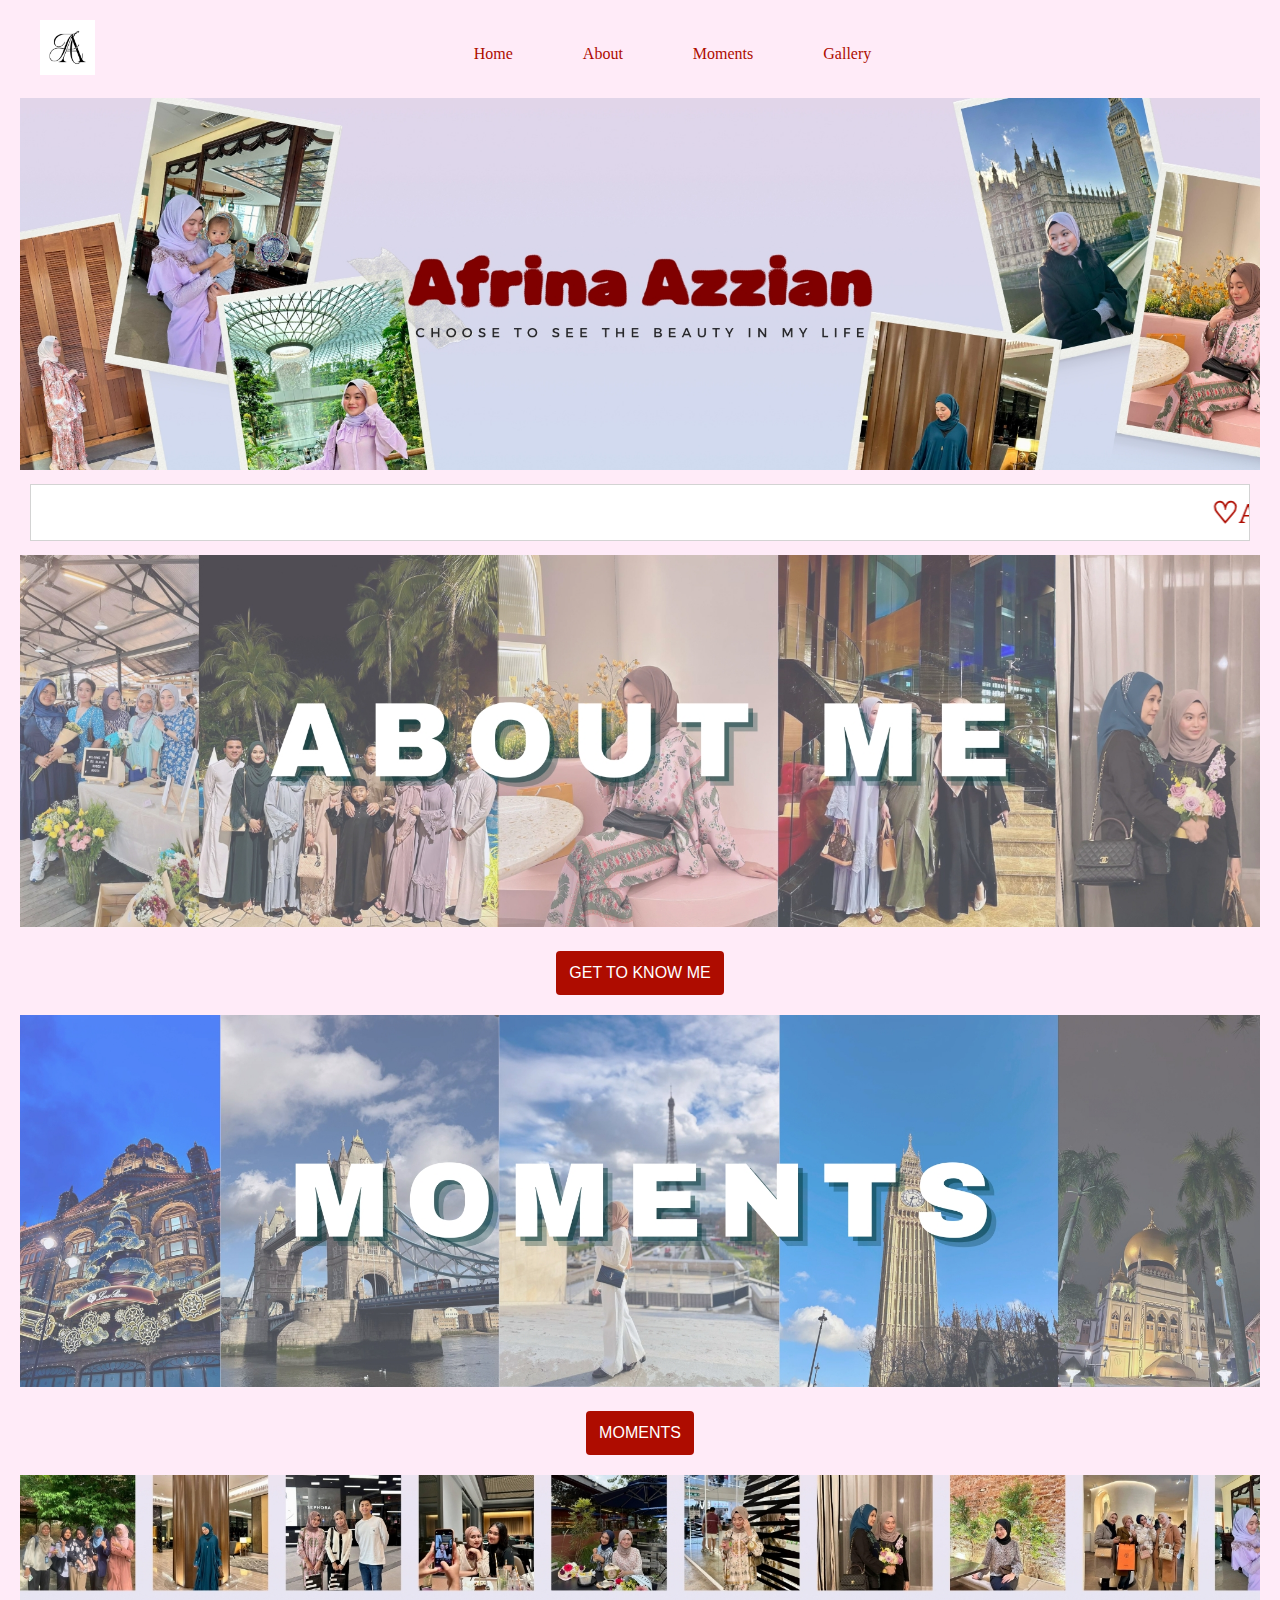
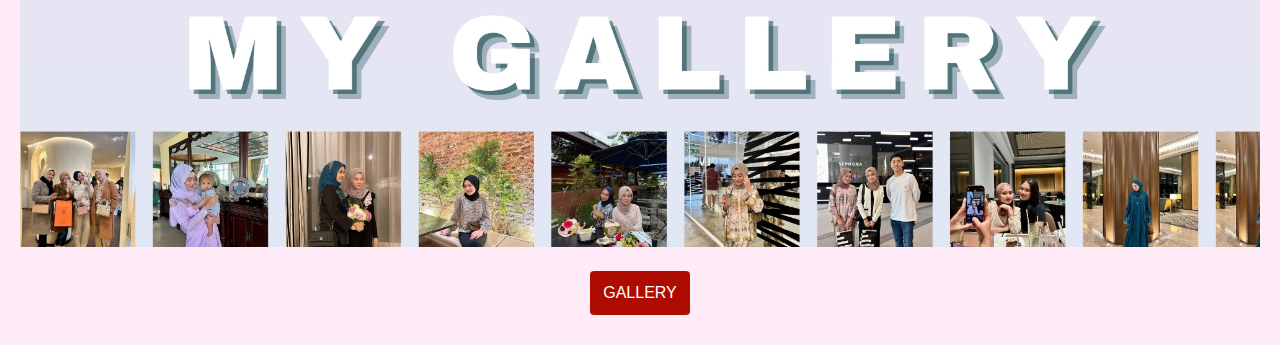
<file: index.html>
<!DOCTYPE html>
<html lang="en">
<head>
  <meta charset="UTF-8">
  <meta name="viewport" content="width=device-width, initial-scale=1.0">
	<title>♡︎AA♡︎</title>
    <link rel="stylesheet" href="index.css">
<header>

  <!-- Header with Navigation -->
<header class="site-header">
  <div class="site-identity">
    <a href="index.html"><img src="img/logo.jpg" alt="Site Name" /></a>
  </div>

  <!-- Navigation Bar -->
  <ul class="navbar">
    <li><a href="index.html">Home</a></li>
	
	<li>
	 <a href="#">About</a>
        <ul class="dropdown">
        <li><a href="about_page.html">Myself</a></li>
        <li><a href="family_page.html">Family Members</a></li>
        <li><a href="friend_page.html">Friends</a></li>
      </ul>
    </li>
	
    <li><a href="moment_page.html">Moments</a></li>
    <li><a href="gallery_page.html">Gallery</a></li>
  </ul>

</header>
<body>
<center>       
<img src="img/banner.jpg" width="100%" height="100%"/>
<br>


   <marquee style="background: white;
			color:#ae0c00;
			font-family:serif;
            font-size: 30px; 
            padding: 10px; 
            border: 1px solid lightgray; 
            margin: 10px;">

			<b>♡︎AA♡︎</b></marquee>
</center>

<img src="img/banner1.jpg" width="100%" height="100%"/>
        <p><a href="about_page.html"><button class="button">GET TO KNOW ME</button></p>
<img src="img/banner2.jpg" width="100%" height="100%"/>
        <p><a href="moment_page.html"><button class="button">MOMENTS</button></p>
<img src="img/banner3.jpg" width="100%" height="100%"/>
        <p><a href="gallery_page.html"><button class="button">GALLERY</button></p>


</body>

</html>
</file>
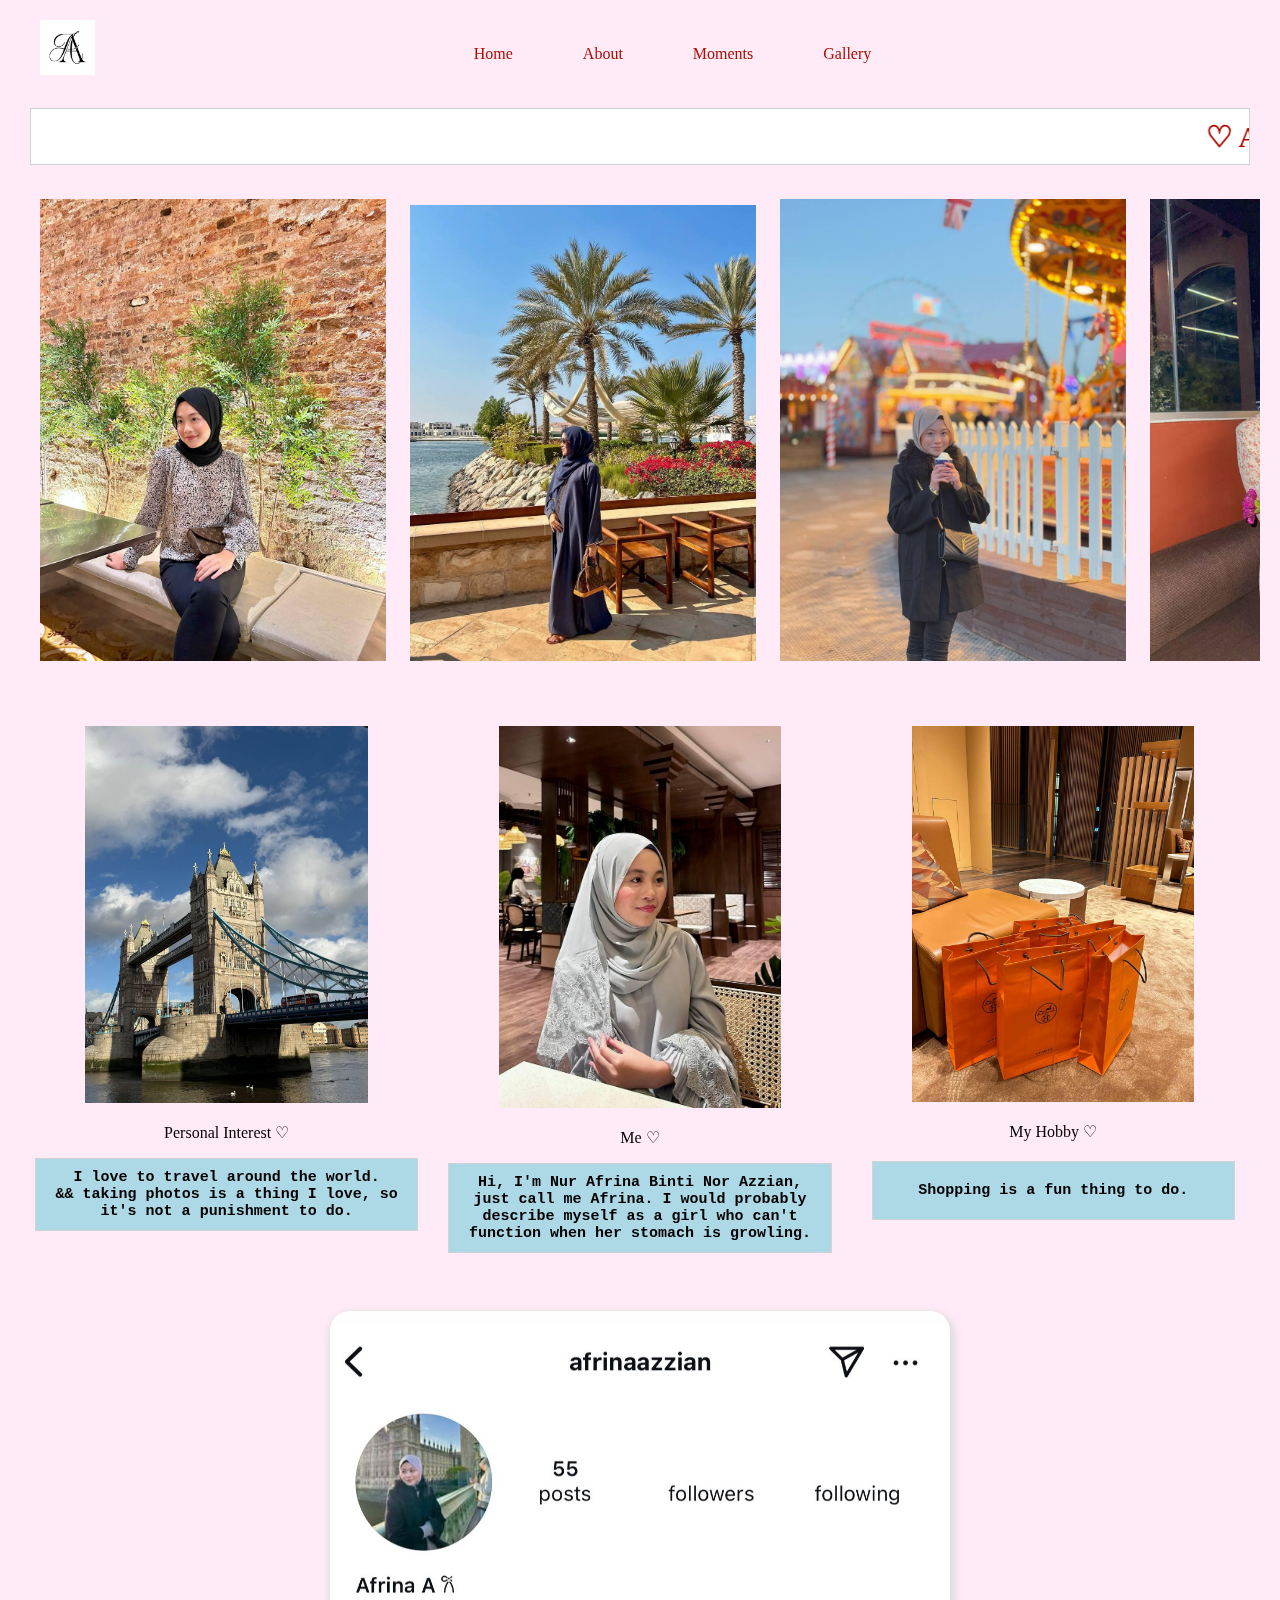
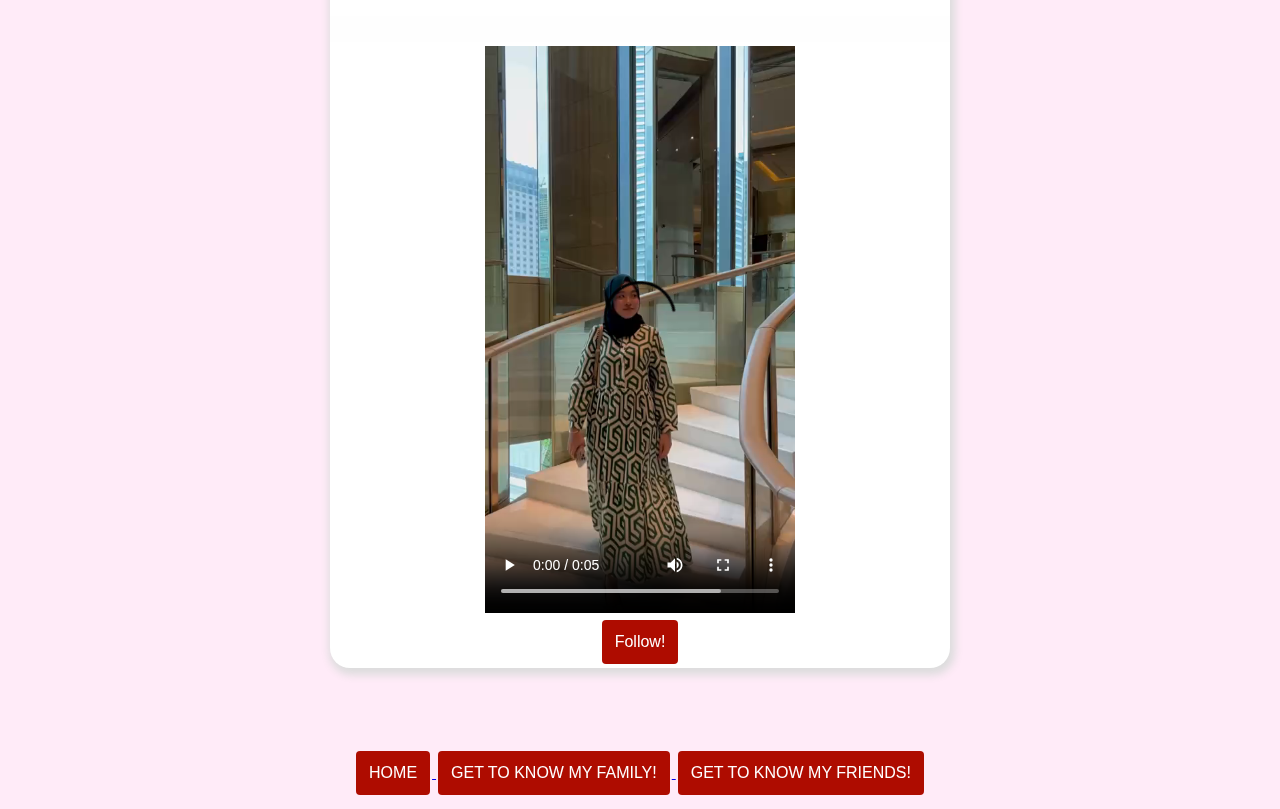
<file: about_page.html>
<!DOCTYPE html>
<html lang="en">
<head>
  <meta charset="UTF-8">
  <meta name="viewport" content="width=device-width, initial-scale=1.0">
	<title>♡︎AA♡︎</title>
    <link rel="stylesheet" href="about_page.css">
<header>

  <!-- Header with Navigation -->
<header class="site-header">
  <div class="site-identity">
    <a href="index.html"><img src="img/logo.jpg" alt="Site Name" /></a>
  </div>

  <!-- Navigation Bar -->
  <ul class="navbar">
    <li><a href="index.html">Home</a></li>
	
	<li>
	 <a href="#">About</a>
        <ul class="dropdown">
        <li><a href="about_page.html">Myself</a></li>
        <li><a href="family_page.html">Family Members</a></li>
        <li><a href="friend_page.html">Friends</a></li>
      </ul>
    </li>
	
    <li><a href="moment_page.html">Moments</a></li>
    <li><a href="gallery_page.html">Gallery</a></li>
  </ul>

</header>
<body>
<center>
   <marquee style="background: white;
			color:#ae0c00;
			font-family:serif;
            font-size: 30px; 
            padding: 10px; 
            border: 1px solid lightgray; 
            margin: 10px;">

			<b>♡︎ About Me, Myself & I ♡︎ </b></marquee>
</center>
<div class="scroll-container">
  <img src="img/me1.jpg" alt="img" width="30%" height="20%">
  <img src="img/me2.jpg" alt="img" width="30%" height="20%">
  <img src="img/me3.jpg" alt="img" width="30%" height="20%">
  <img src="img/me4.jpg" alt="img" width="30%" height="20%">
  <img src="img/me5.jpg" alt="img" width="30%" height="20%">
  <img src="img/me6.jpg" alt="img" width="30%" height="20%">
  <img src="img/me7.jpg" alt="img" width="30%" height="20%">
  <img src="img/me8.jpg" alt="img" width="30%" height="20%">
</div>

<br><br>
 <center> 
 <div class="row">
  <div class="column">
    <div class="card">
      <img src="img/img1.jpg" alt="img" style="width:70%">
      <div class="container">
	  <p> Personal Interest ♡︎</p>
        <div style="background: #ADD8E6; 
			font-family:courier;
            font-size: 15px; 
            padding: 10px; 
            border: 1px solid lightgray; 
            margin: 10px;">

			<b>I love to travel around the world.<br>
			&& taking photos is a thing I love, so it's not a punishment to do.</b>
 
 </div>
      </div>
    </div>
  </div>

  <div class="column">
   <div class="card">
      <img src="img/me.jpg" alt="img" style="width:70%">
      <div class="container">
	    <p> Me ♡︎</p>
<div style="background: #ADD8E6; 
			font-family:courier;
            font-size: 15px; 
            padding: 10px; 
            border: 1px solid lightgray; 
            margin: 10px;">

			<b>Hi, I'm Nur Afrina Binti Nor Azzian, just call me Afrina. I would probably describe myself as a girl who can't function when her stomach is growling.<br> </b>
 
 </div>
      </div>
    </div>
  </div>
  
   <div class="column">
    <div class="card">
      <img src="img/img2.jpg" alt="img" style="width:70%">
      <div class="container">
	    <p> My Hobby ♡︎</p>
       <div style="background: #ADD8E6; 
			font-family:courier;
            font-size: 15px; 
            padding: 20px; 
            border: 1px solid lightgray; 
            margin: 20px;">

			<b>Shopping is a fun thing to do.</b>
 
 </div>
      </div>
    </div>
  </div>
</div>
 
 
 
 <br>
 <div class="polaroid">
     <img src="img/ig.jpg">
 <video width="50%" height="50%" controls>
  <source src="img/mee3.mp4" type="video/mp4">
  <source src="img/mee3.ogg" type="video/ogg">
  Your browser does not support the video tag.
</video>

<br>
	<a href='https://www.instagram.com/afrinaazzian/'><button class="button button">Follow!</button> </a>
	</div>


<br> <br><br>
<a href="index.html"><button class="button button">HOME</button> </a>
<a href="family_page.html"><button class="button button">GET TO KNOW MY FAMILY!</button> </a>
<a href="friend_page.html"><button class="button button">GET TO KNOW MY FRIENDS!</button> </a>


</center>



</body>
</html>
</file>
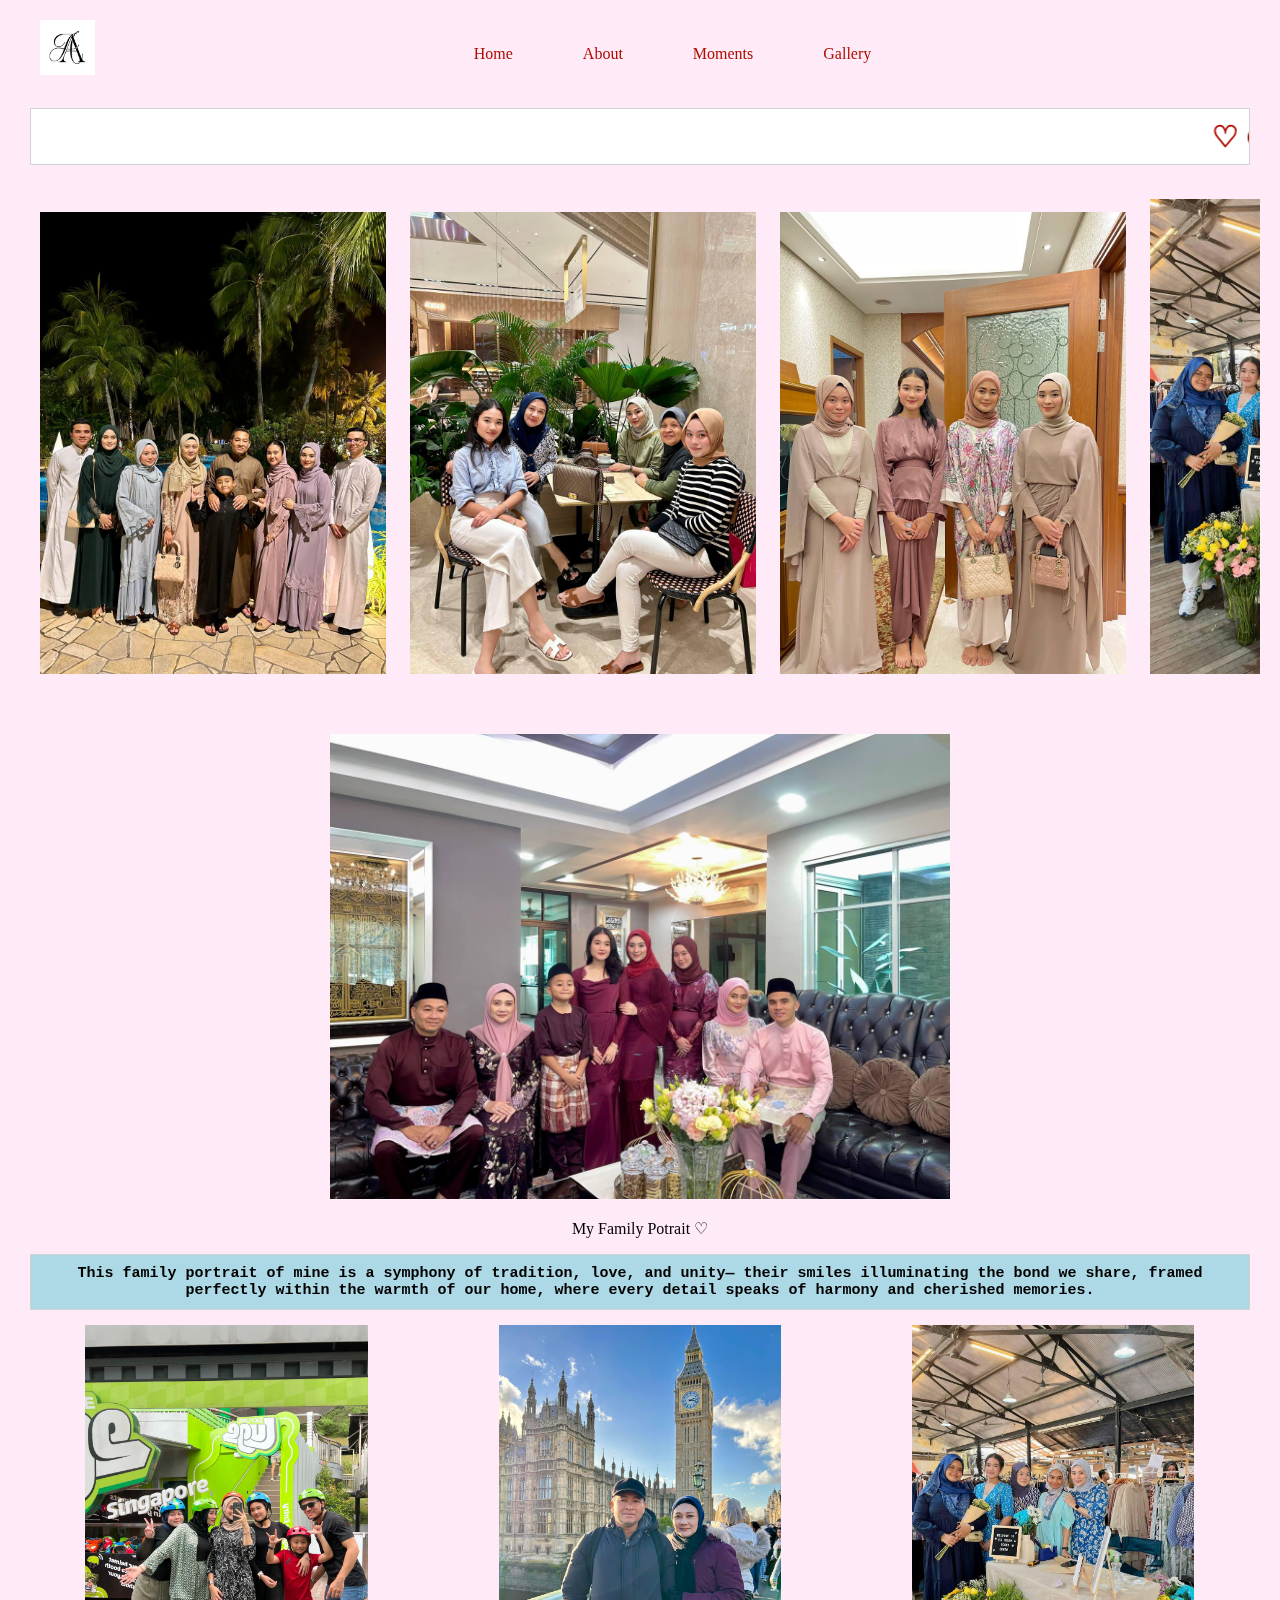
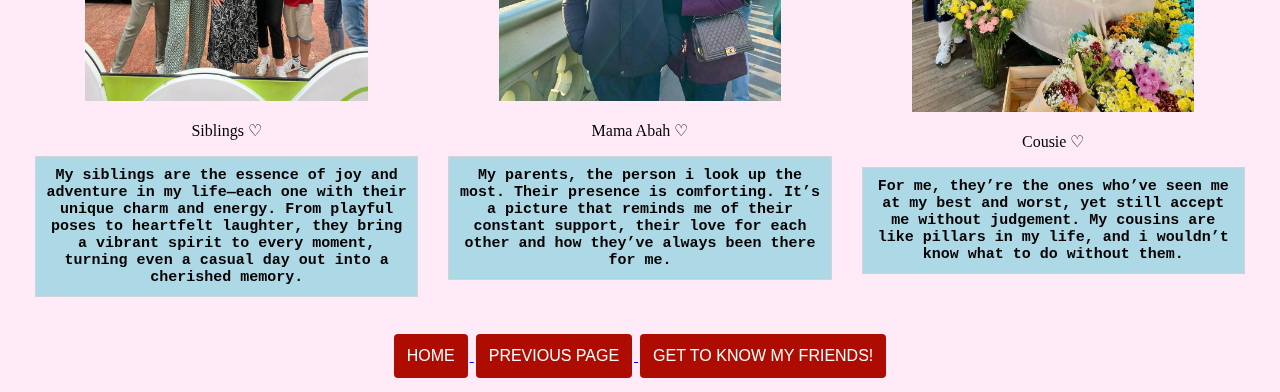
<file: family_page.html>
<!DOCTYPE html>
<html lang="en">
<head>
  <meta charset="UTF-8">
  <meta name="viewport" content="width=device-width, initial-scale=1.0">
	<title>♡︎AA♡︎</title>
    <link rel="stylesheet" href="family_page.css">
<header>

  <!-- Header with Navigation -->
<header class="site-header">
  <div class="site-identity">
    <a href="index.html"><img src="img/logo.jpg" alt="Site Name" /></a>
  </div>

  <!-- Navigation Bar -->
  <ul class="navbar">
    <li><a href="index.html">Home</a></li>
	
	<li>
	 <a href="#">About</a>
        <ul class="dropdown">
        <li><a href="about_page.html">Myself</a></li>
        <li><a href="family_page.html">Family Members</a></li>
        <li><a href="friend_page.html">Friends</a></li>
      </ul>
    </li>
	
    <li><a href="moment_page.html">Moments</a></li>
    <li><a href="gallery_page.html">Gallery</a></li>
  </ul>

</header>
<body>
<center>
   <marquee style="background: white;
			color:#ae0c00;
			font-family:serif;
            font-size: 30px; 
            padding: 10px; 
            border: 1px solid lightgray; 
            margin: 10px;">

			<b>♡︎ GET TO KNOW AZZIAN'S FAMILY ♡︎ </b></marquee>
</center>
<div class="scroll-container">
  <img src="img/fam.jpg" alt="img" width="30%" height="20%">
  <img src="img/family1.jpg" alt="img" width="30%" height="20%">
  <img src="img/family6.jpg" alt="img" width="30%" height="20%">
  <img src="img/family9.jpg" alt="img" width="30%" height="20%">
  <img src="img/family4.jpg" alt="img" width="30%" height="20%">
  <img src="img/family5.jpg" alt="img" width="30%" height="20%">
  <img src="img/family2.jpg" alt="img" width="30%" height="20%">
  <img src="img/family7.jpg" alt="img" width="30%" height="20%">
   <img src="img/family8.jpg" alt="img" width="30%" height="20%">
</div>

<br><br>
<img src="img/family3.jpg" alt="img" width="50%" height="20%">
<p>My Family Potrait ♡︎</p>

<div style="background: #ADD8E6; 
			font-family:courier;
            font-size: 15px; 
            padding: 10px; 
            border: 1px solid lightgray; 
            margin: 10px;">

			<b>This family portrait of mine is a symphony of tradition, love, and unity— their smiles illuminating the bond we share, framed perfectly within the warmth of our 
			home, where every detail speaks of harmony and cherished memories.</b>
 
 </div>
 
 <div class="row">
  <div class="column">
    <div class="card">
      <img src="img/sibs.jpg" alt="img" style="width:70%">
      <div class="container">
	  <p> Siblings ♡︎</p>
        <div style="background: #ADD8E6; 
			font-family:courier;
            font-size: 15px; 
            padding: 10px; 
            border: 1px solid lightgray; 
            margin: 10px;">

			<b>My siblings are the essence of joy and adventure in my life—each one with their unique charm and energy. 
			From playful poses to heartfelt laughter, they bring a vibrant spirit to every moment, turning even a casual day out into a cherished memory. </b>
 
 </div>
      </div>
    </div>
  </div>

  <div class="column">
   <div class="card">
      <img src="img/parents.jpg" alt="img" style="width:70%">
      <div class="container">
	    <p> Mama Abah ♡︎</p>
<div style="background: #ADD8E6; 
			font-family:courier;
            font-size: 15px; 
            padding: 10px; 
            border: 1px solid lightgray; 
            margin: 10px;">

			<b>My parents, the person i look up the most. Their presence is comforting. It’s a picture that reminds me of their constant support, 
			their love for each other and how they’ve always been there for me. </b>
 
 </div>
      </div>
    </div>
  </div>
  
   <div class="column">
    <div class="card">
      <img src="img/family9.jpg" alt="img" style="width:70%">
      <div class="container">
	    <p> Cousie ♡︎</p>
       <div style="background: #ADD8E6; 
			font-family:courier;
            font-size: 15px; 
            padding: 10px; 
            border: 1px solid lightgray; 
            margin: 10px;">

			<b>For me, they’re the ones who’ve seen me at my best and worst, yet still accept me without judgement. 
			My cousins are like pillars in my life, and i wouldn’t know what to do without them.  </b>
 
 </div>
      </div>
    </div>
  </div>
</div>

 
<br>
<a href="index.html"><button class="button button">HOME</button> </a>
<a href="about_page.html"><button class="button button">PREVIOUS PAGE</button> </a>
<a href="friend_page.html"><button class="button button">GET TO KNOW MY FRIENDS!</button> </a>
</center>


</body>
</html>
</file>
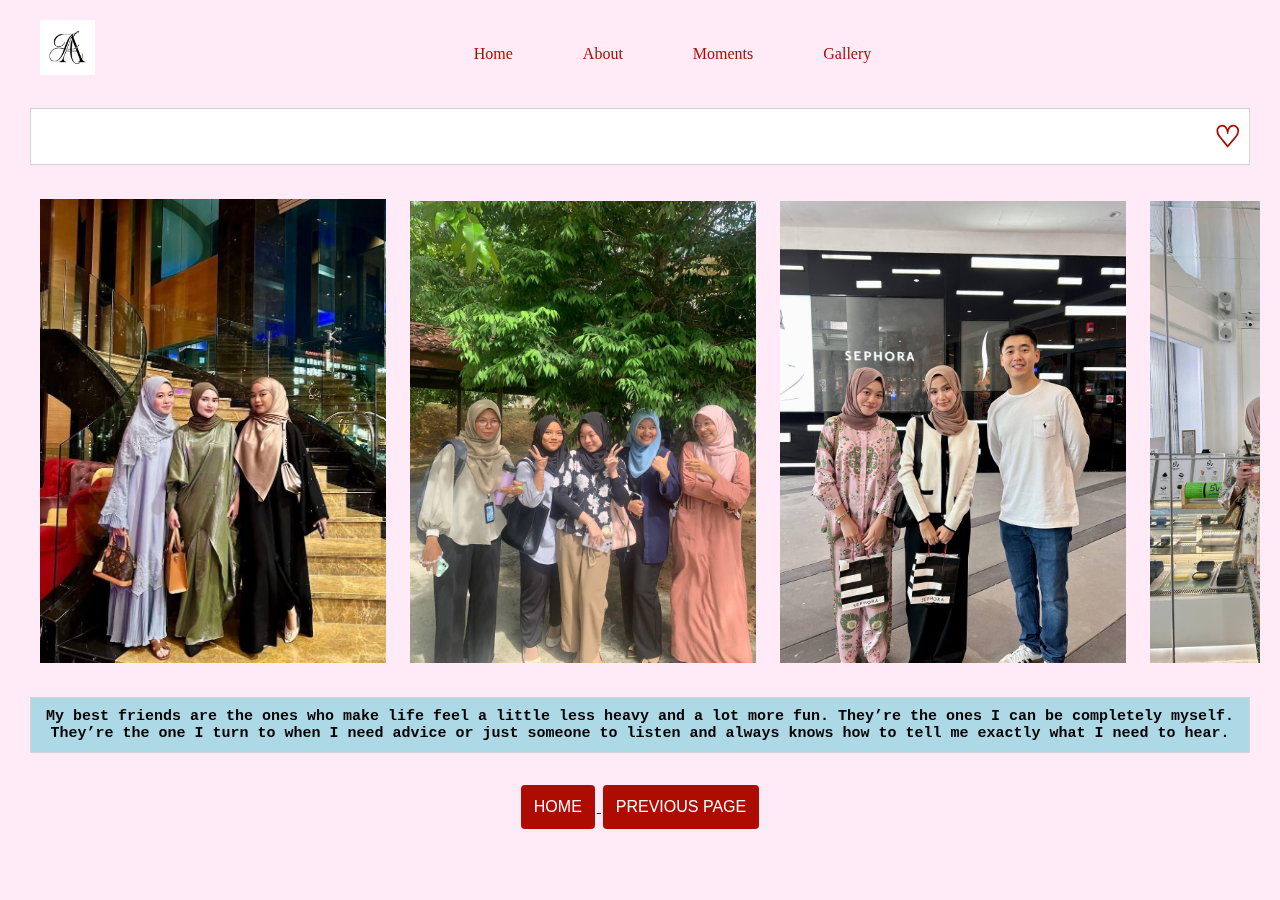
<file: friend_page.html>
<!DOCTYPE html>
<html lang="en">
<head>
  <meta charset="UTF-8">
  <meta name="viewport" content="width=device-width, initial-scale=1.0">
	<title>♡︎AA♡︎</title>
    <link rel="stylesheet" href="friend_page.css">
<header>

  <!-- Header with Navigation -->
<header class="site-header">
  <div class="site-identity">
    <a href="index.html"><img src="img/logo.jpg" alt="Site Name" /></a>
  </div>

  <!-- Navigation Bar -->
  <ul class="navbar">
    <li><a href="index.html">Home</a></li>
	
	<li>
	 <a href="#">About</a>
        <ul class="dropdown">
        <li><a href="about_page.html">Myself</a></li>
        <li><a href="family_page.html">Family Members</a></li>
        <li><a href="friend_page.html">Friends</a></li>
      </ul>
    </li>
	
    <li><a href="moment_page.html">Moments</a></li>
    <li><a href="gallery_page.html">Gallery</a></li>
  </ul>

</header>
<body>
<center>
   <marquee style="background: white;
			color:#ae0c00;
			font-family:serif;
            font-size: 30px; 
            padding: 10px; 
            border: 1px solid lightgray; 
            margin: 10px;">

			<b>♡︎ GET TO KNOW MY FRIENDS ♡︎ </b></marquee>
</center>
<div class="scroll-container">
  <img src="img/friend.jpg" alt="img" width="30%" height="20%">
  <img src="img/friend1.jpg" alt="img" width="30%" height="20%">
  <img src="img/friend2.jpg" alt="img" width="30%" height="20%">
  <img src="img/friend3.jpg" alt="img" width="30%" height="20%">
  <img src="img/friend4.jpg" alt="img" width="30%" height="20%">
  <img src="img/friend5.jpg" alt="img" width="30%" height="20%">
  <img src="img/friend6.jpg" alt="img" width="30%" height="20%">
  <img src="img/friend7.jpg" alt="img" width="30%" height="20%">
</div>

       <div style="background: #ADD8E6; 
			font-family:courier;
            font-size: 15px; 
            padding: 10px; 
            border: 1px solid lightgray; 
            margin: 10px;">

			<b>My best friends are the ones who make life feel a little less heavy and a lot more fun. They’re the ones I can be completely myself. 
			They’re the one I turn to when I need advice or just someone to listen and always knows how to tell me exactly what I need to hear. </b>
 
 </div>
      </div>
    </div>

<br>
<a href="index.html"><button class="button button">HOME</button> </a>
<a href="family_page.html"><button class="button button">PREVIOUS PAGE</button> </a>
</center>


</body>
</html>
</file>
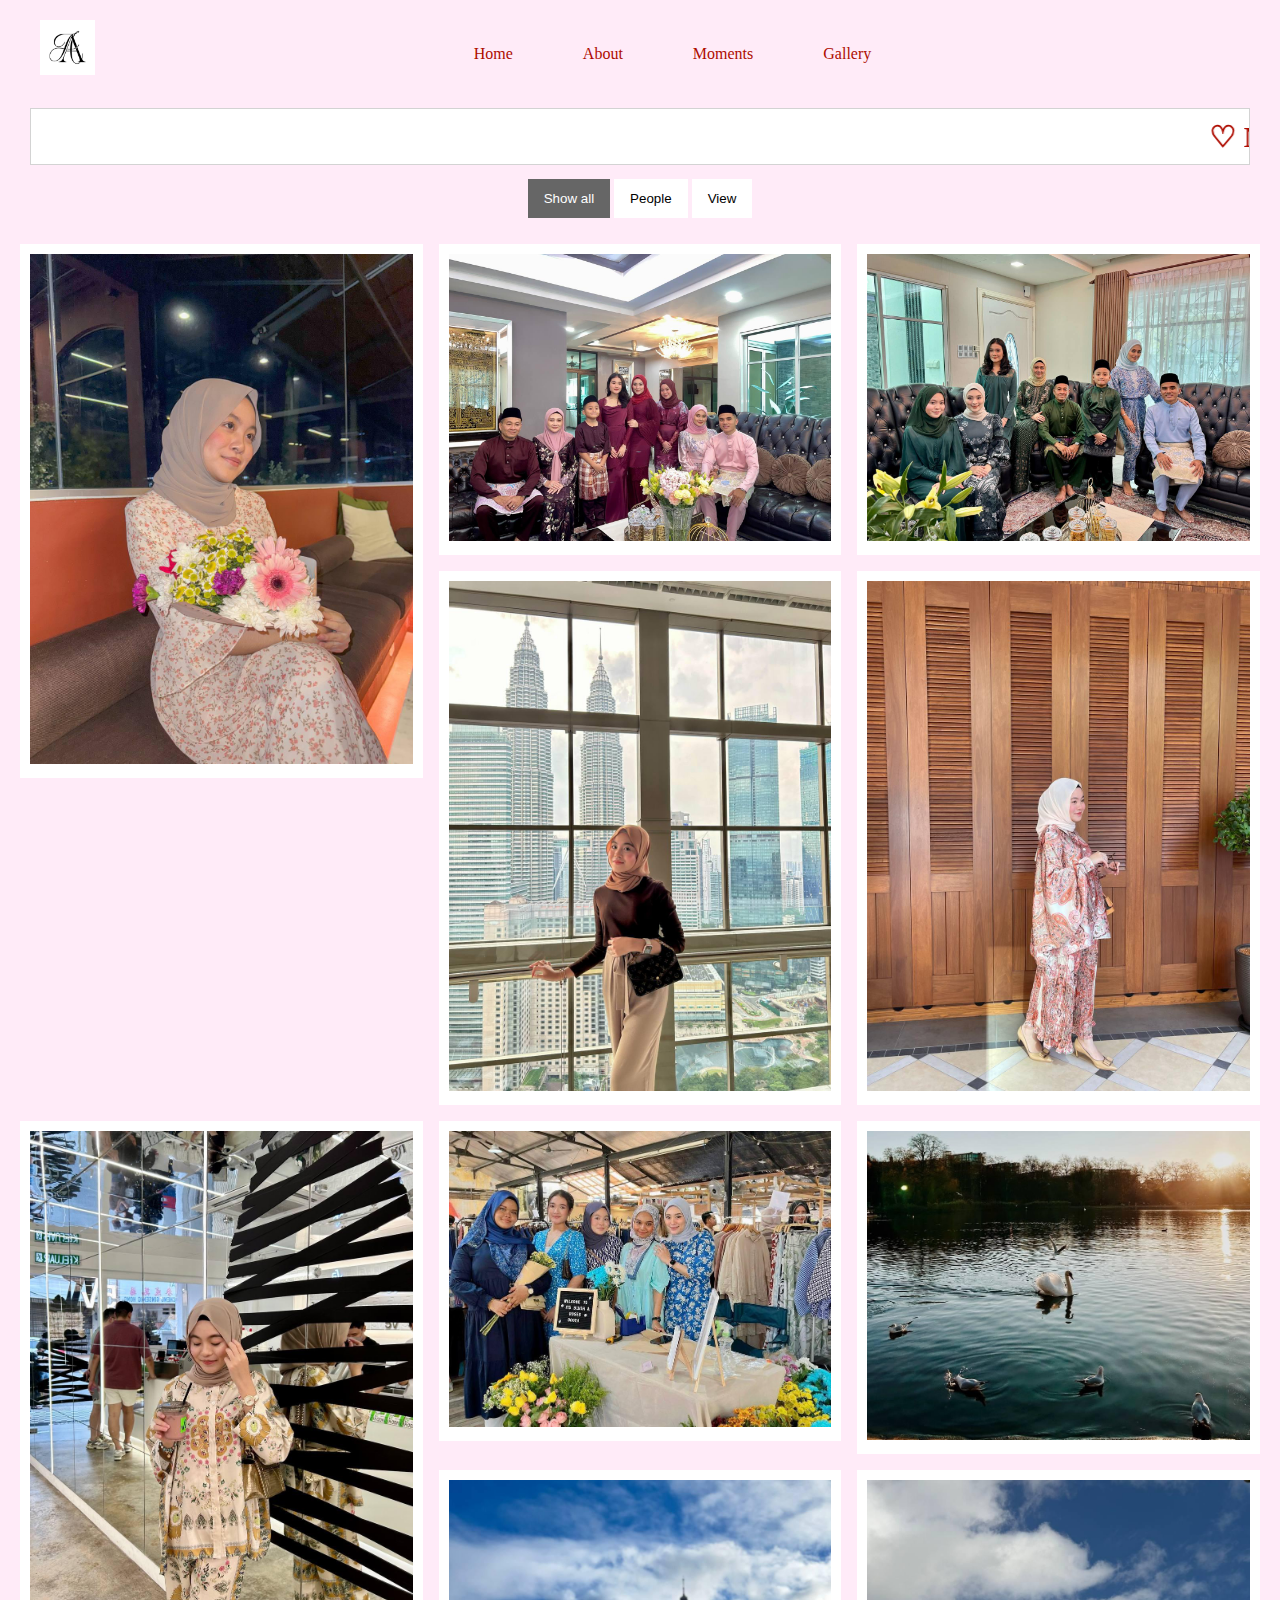
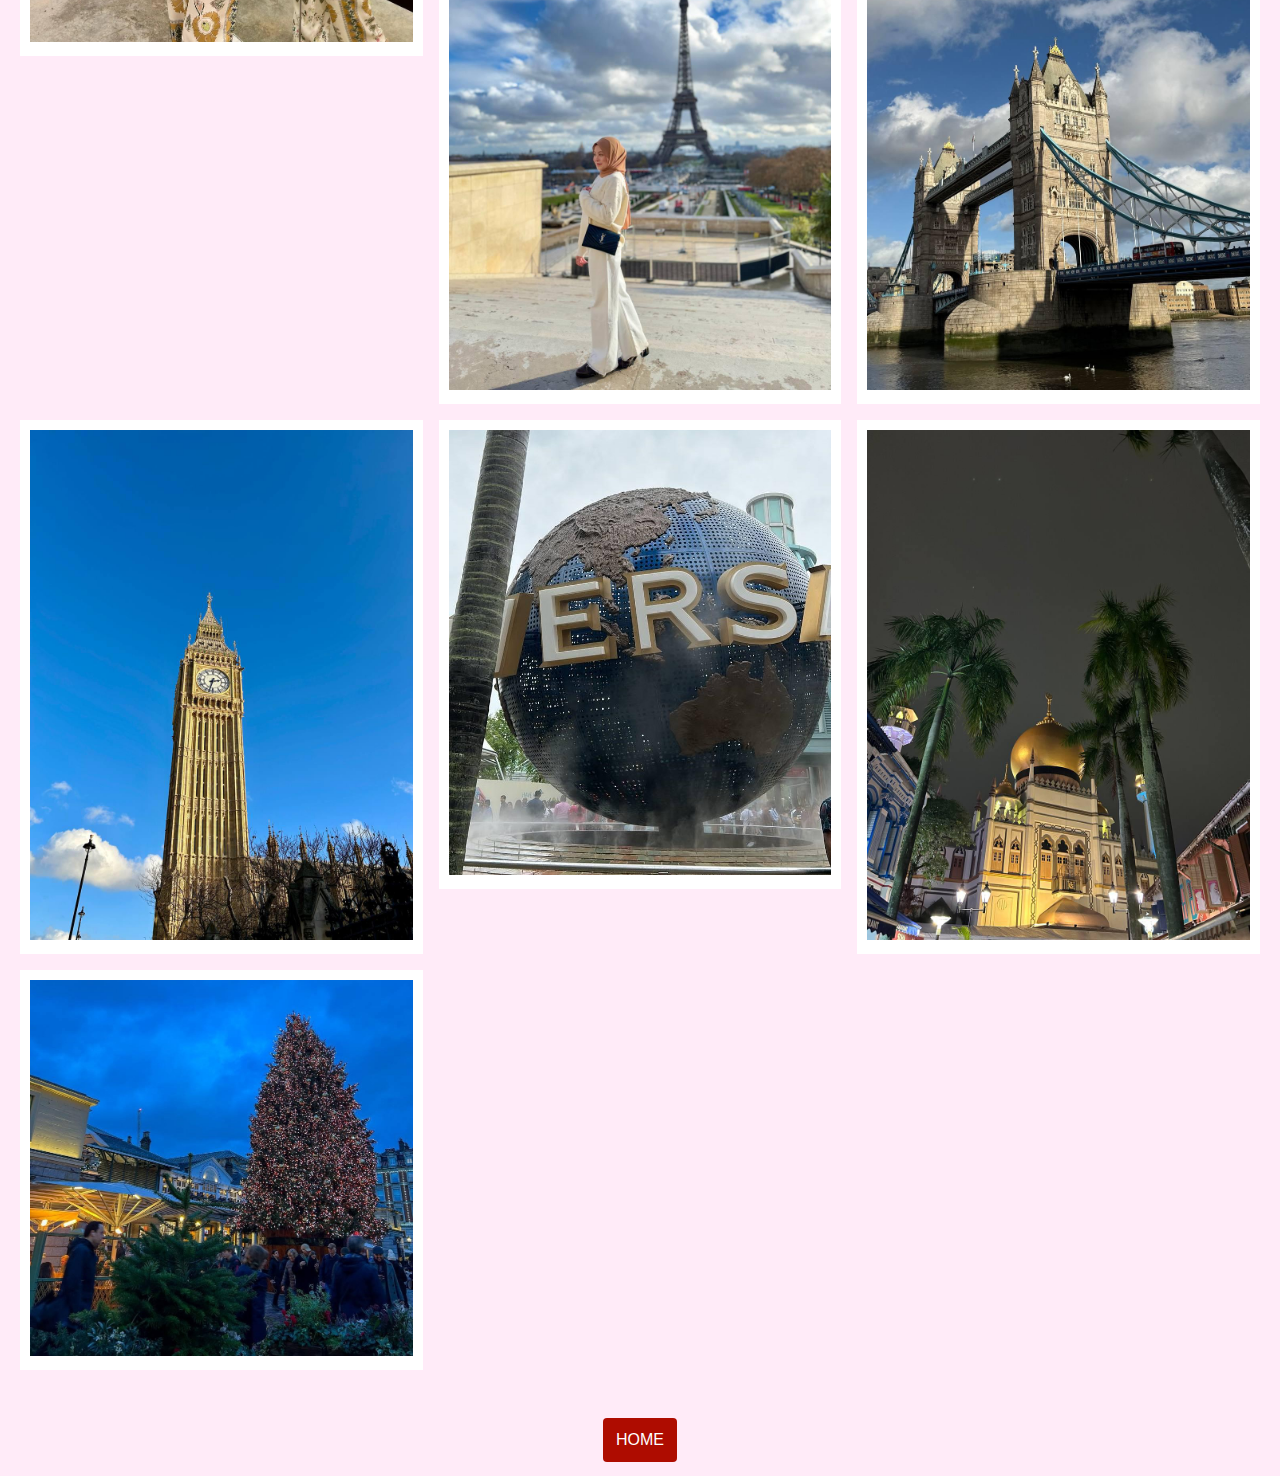
<file: gallery_page.html>
<!DOCTYPE html>
<html lang="en">
<head>
  <meta charset="UTF-8">
  <meta name="viewport" content="width=device-width, initial-scale=1.0">
	<title>♡︎AA♡︎</title>
    <link rel="stylesheet" href="gallery_page.css">
<header>

  <!-- Header with Navigation -->
<header class="site-header">
  <div class="site-identity">
    <a href="index.html"><img src="img/logo.jpg" alt="Site Name" /></a>
  </div>

  <!-- Navigation Bar -->
  <ul class="navbar">
    <li><a href="index.html">Home</a></li>
	
	<li>
	 <a href="#">About</a>
        <ul class="dropdown">
        <li><a href="about_page.html">Myself</a></li>
        <li><a href="family_page.html">Family Members</a></li>
        <li><a href="friend_page.html">Friends</a></li>
      </ul>
    </li>
	
    <li><a href="moment_page.html">Moments</a></li>
    <li><a href="gallery_page.html">Gallery</a></li>
  </ul>

</header>
<body>

   <marquee style="background: white;
			color:#ae0c00;
			font-family:serif;
            font-size: 30px; 
            padding: 10px; 
            border: 1px solid lightgray; 
            margin: 10px;">

			<b>♡︎ MY GALLERY ♡︎</b></marquee>

<div id="myBtnContainer">
  <button class="btn active" onclick="filterSelection('all')"> Show all</button>
  <button class="btn" onclick="filterSelection('people')"> People</button>
  <button class="btn" onclick="filterSelection('view')"> View</button>
</div>

<!-- Portfolio Gallery Grid -->
<div class="row">
  <div class="column people">
    <div class="content">
      <img src="img/me4.jpg" alt="people" style="width:100%">
    </div>
  </div>
  <div class="column people">
    <div class="content">
    <img src="img/family3.jpg" alt="people" style="width:100%">
    </div>
  </div>
  <div class="column people">
    <div class="content">
    <img src="img/fam1.jpg" alt="people" style="width:100%">
    </div>
  </div>
  
    <div class="column people">
    <div class="content">
      <img src="img/me7.jpg" alt="people" style="width:100%">
    </div>
  </div>
  <div class="column people">
    <div class="content">
    <img src="img/me8.jpg" alt="people" style="width:100%">
    </div>
  </div>
  <div class="column people">
    <div class="content">
    <img src="img/me6.jpg" alt="people" style="width:100%">
    </div>
  </div>
  
  <div class="column people">
    <div class="content">
      <img src="img/fam2.jpg" alt="people" style="width:100%">
    </div>
  </div>
  <div class="column view">
    <div class="content">
    <img src="img/img4.jpg" alt="view" style="width:100%">
    </div>
  </div>
  <div class="column people">
    <div class="content">
    <img src="img/me9.jpg" alt="people" style="width:100%">
    </div>
  </div>

  <div class="column view">
    <div class="content">
      <img src="img/img1.jpg" alt="view" style="width:100%">
    </div>
  </div>
  <div class="column view">
    <div class="content">
    <img src="img/img3.jpg" alt="view" style="width:100%">
    </div>
  </div>
  
    <div class="column view">
    <div class="content">
    <img src="img/img6.jpg" alt="view" style="width:100%">
    </div>
  </div>
    <div class="column view">
    <div class="content">
      <img src="img/img7.jpg" alt="view" style="width:100%">
    </div>
  </div>
  <div class="column view">
    <div class="content">
    <img src="img/img5.jpg" alt="view" style="width:100%">
    </div>
  </div>

<!-- END GRID -->
</div>

<!-- END MAIN -->
</div>

<script>
filterSelection("all")
function filterSelection(c) {
  var x, i;
  x = document.getElementsByClassName("column");
  if (c == "all") c = "";
  for (i = 0; i < x.length; i++) {
    w3RemoveClass(x[i], "show");
    if (x[i].className.indexOf(c) > -1) w3AddClass(x[i], "show");
  }
}

function w3AddClass(element, name) {
  var i, arr1, arr2;
  arr1 = element.className.split(" ");
  arr2 = name.split(" ");
  for (i = 0; i < arr2.length; i++) {
    if (arr1.indexOf(arr2[i]) == -1) {element.className += " " + arr2[i];}
  }
}

function w3RemoveClass(element, name) {
  var i, arr1, arr2;
  arr1 = element.className.split(" ");
  arr2 = name.split(" ");
  for (i = 0; i < arr2.length; i++) {
    while (arr1.indexOf(arr2[i]) > -1) {
      arr1.splice(arr1.indexOf(arr2[i]), 1);     
    }
  }
  element.className = arr1.join(" ");
}


// Add active class to the current button (highlight it)
var btnContainer = document.getElementById("myBtnContainer");
var btns = btnContainer.getElementsByClassName("btn");
for (var i = 0; i < btns.length; i++) {
  btns[i].addEventListener("click", function(){
    var current = document.getElementsByClassName("active");
    current[0].className = current[0].className.replace(" active", "");
    this.className += " active";
  });
}
</script>

</body>
</html>



<br>
<a href="index.html"><button class="button button">HOME</button> </a>
</center>


</body>
</html>
</file>
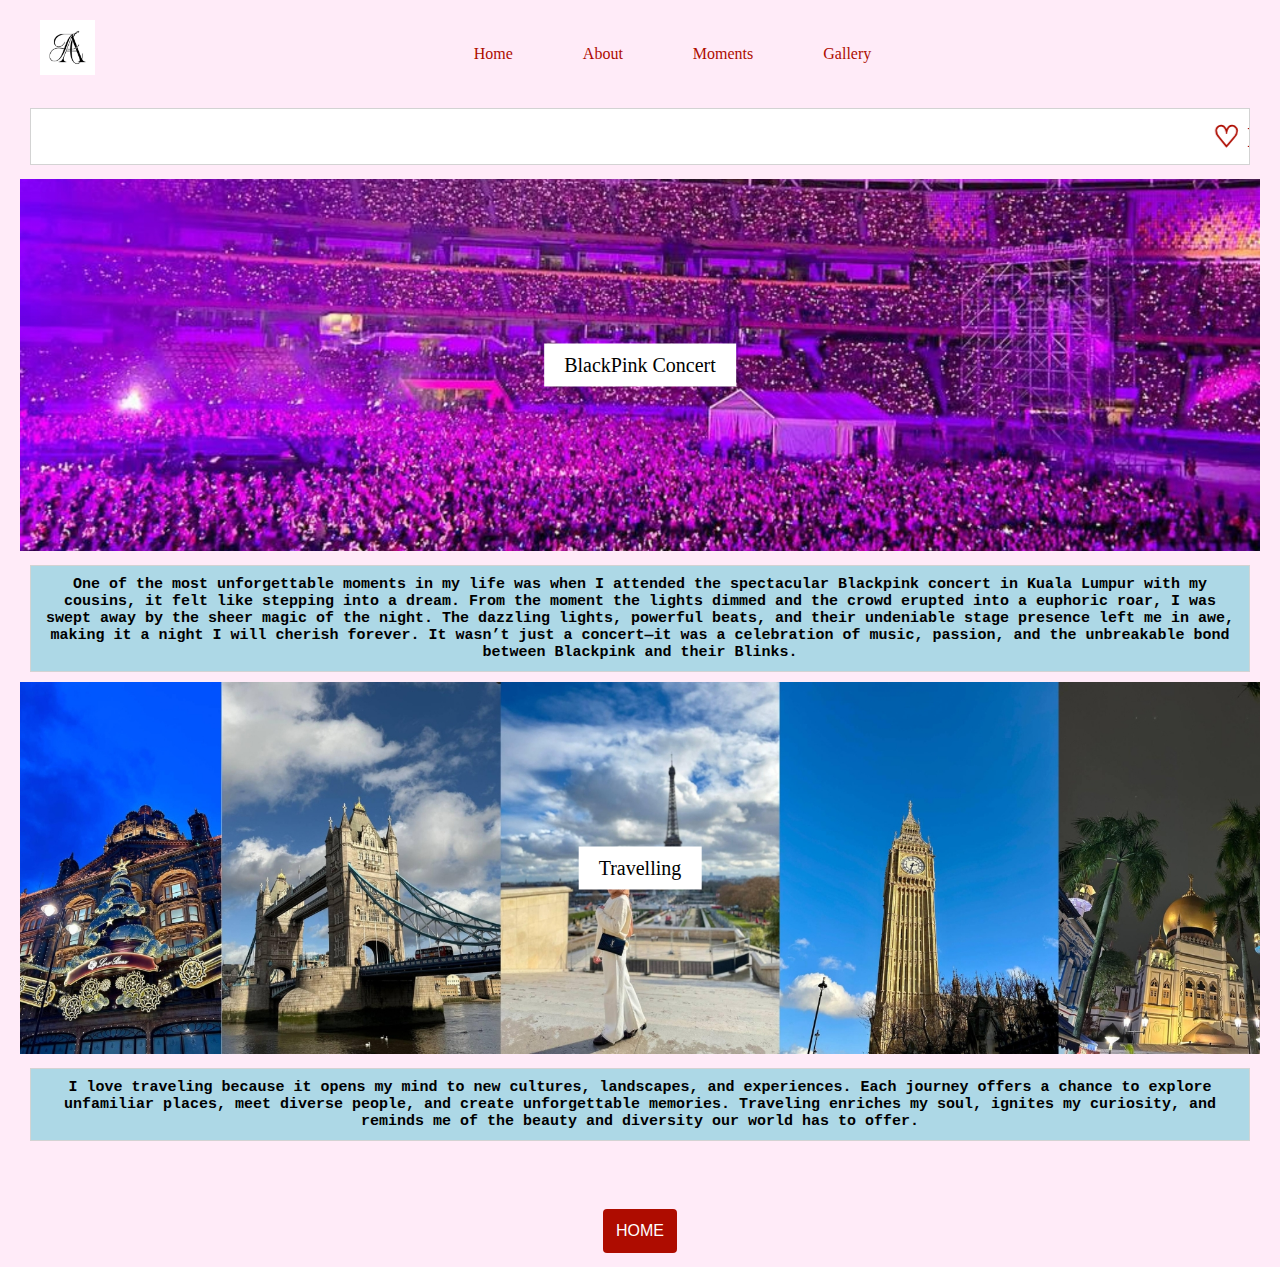
<file: moment_page.html>
<!DOCTYPE html>
<html lang="en">
<head>
  <meta charset="UTF-8">
  <meta name="viewport" content="width=device-width, initial-scale=1.0">
	<title>♡︎AA♡︎</title>
    <link rel="stylesheet" href="moment_page.css">
<header>

  <!-- Header with Navigation -->
<header class="site-header">
  <div class="site-identity">
    <a href="index.html"><img src="img/logo.jpg" alt="Site Name" /></a>
  </div>

  <!-- Navigation Bar -->
  <ul class="navbar">
    <li><a href="index.html">Home</a></li>
	
	<li>
	 <a href="#">About</a>
        <ul class="dropdown">
        <li><a href="about_page.html">Myself</a></li>
        <li><a href="family_page.html">Family Members</a></li>
        <li><a href="friend_page.html">Friends</a></li>
      </ul>
    </li>
	
    <li><a href="moment_page.html">Moments</a></li>
    <li><a href="gallery_page.html">Gallery</a></li>
  </ul>

</header>
<body>

   <marquee style="background: white;
			color:#ae0c00;
			font-family:serif;
            font-size: 30px; 
            padding: 10px; 
            border: 1px solid lightgray; 
            margin: 10px;">

			<b>♡︎ MY UNFORGETTABLE MOMENTS ♡︎</b></marquee>

   <div class="image-container">
            <img src="img/moment.jpg" alt="img">
            <div class="overlay-text">BlackPink Concert</div>
        </div>
	        <div style="background: #ADD8E6; 
			font-family:courier;
            font-size: 15px; 
            padding: 10px; 
            border: 1px solid lightgray; 
            margin: 10px;">
	<b>One of the most unforgettable moments in my life was when I attended the spectacular Blackpink concert in Kuala Lumpur with my cousins, 
	it felt like stepping into a dream. From the moment the lights dimmed and the crowd erupted into a euphoric roar, I was swept away by the sheer magic of the night.
	The dazzling lights, powerful beats, and their undeniable stage presence left me in awe, making it a night I will cherish forever. It wasn’t just a concert—it was a 
	celebration of music, passion, and the unbreakable bond between Blackpink and their Blinks.</b>
 </div>	
		
		  <div class="image-container">
            <img src="img/moment1.jpg" alt="img">
            <div class="overlay-text">Travelling</div>
        </div>
		        <div style="background: #ADD8E6; 
			font-family:courier;
            font-size: 15px; 
            padding: 10px; 
            border: 1px solid lightgray; 
            margin: 10px;">
			<b>I love traveling because it opens my mind to new cultures, landscapes, and experiences. Each journey offers a chance to explore unfamiliar places, 
			meet diverse people, and create unforgettable memories. Traveling enriches my soul, ignites my curiosity, and reminds me of the beauty and diversity our world has to 
			offer.</b>
 </div>

<br><br><br>
<a href="index.html"><button class="button button"> HOME </button> </a>
</file>
<file: index.css>
}
.site-header { 
  border-bottom: 1px solid #ccc;
  padding: .5em 1em;
}

.site-header::after {
  content: "";
  display: table;
  clear: both;
}

.site-identity {
  float: left;
}

.site-identity h1 {
  font-size: 1.5em;
  margin: .7em 0 .3em 0;
  display: inline-block;
}

.site-identity img {
  max-width: 55px;
  float: left;
  margin: 0 10px 0 0;
}
    
    /* Header Style */
    header {
      background-color: #ffebf8;
      color: white;
      padding: 10px 20px;
      text-align: center;
    }
    
    /* Navigation Bar Style */
    .navbar {
      display: flex;
      justify-content: center;
      list-style-type: none;
      padding: 0;
      margin: 0;
      background-color: #ffebf8;
    }
    
    .navbar li {
      position: relative;
      padding: 15px 20px;
    }
    
    .navbar a {
      color: #ae0c00;
      text-decoration: none;
      display: block;
      padding: 10px 15px;
      font-size: 16px;
    }
    
    .navbar li:hover {
      background-color: white-space;
    }

    /* Dropdown Menu */
    .dropdown {
      position: absolute;
      left: 0;
      top: 100%;
      background-color: #ae0c00;
      display: none;
      list-style-type: none;
      padding: 10px 0;
      border-radius: 5px;
      min-width: 160px;
      z-index: 10;
    }
    
    .dropdown li {
      padding: 10px 20px;
    }
    
    .dropdown li:hover {
      background-color: white;
    }
    
    /* Show dropdown when hovering over the parent list item */
    .navbar li:hover .dropdown {
      display: block;
    }

    /* Dropdown item hover */
    .dropdown li a {
      color: #ffebf8;
      text-decoration: none;
    }
    .dropdown li a:hover {
      background-color: white;
    }
	    body {
      margin: 0;
      padding: 0;
      background-color: #ffebf8;
    }
	
	 p {
            color: black;
        }
		
	div.scroll-container {
  background-color: #ffebf8;
  overflow: auto;
  white-space: nowrap;
  padding: 10px;
}

div.scroll-container img {
  padding: 10px;
}

div.marquee {
	background: white;
	color:#ae0c00;
	font-family:serif;
    font-size: 30px; 
    padding: 10px; 
    border: 1px solid lightgray; 
    margin: 10px;"
}

.polaroid img {
    width: 100%;
    border-radius: 25px 25px 0 0;
    height:100%;
}
.polaroid {
    height: 50%;
    width: 50%;
    background-color: white;
    border-radius: 20px;
    box-shadow: 2px 4px 8px 3px Gainsboro;
    margin: 2%;
    float: center;
}
@media screen and (max-width: 650px) {
    .polaroid {
        width: 100%;
        margin: 2% auto;
    }
}

.button {
  background-color: #ae0c00;
  border: none;
  color: white;
  padding: 13px;
  text-align: center;
  text-decoration: none;
  display: inline-block;
  font-size: 16px;
  margin: 4px 2px;
  cursor: pointer;
}

.button {border-radius: 4px;}

* {
  box-sizing: border-box;
}

.column {
  float: left;
  width: 33.33%;
  padding: 5px;
}

/* Clearfix (clear floats) */
.row::after {
  content: "";
  clear: both;
  display: table;
}
</file>
<file: about_page.css>
}
.site-header { 
  border-bottom: 1px solid #ccc;
  padding: .5em 1em;
}

.site-header::after {
  content: "";
  display: table;
  clear: both;
}

.site-identity {
  float: left;
}

.site-identity h1 {
  font-size: 1.5em;
  margin: .7em 0 .3em 0;
  display: inline-block;
}

.site-identity img {
  max-width: 55px;
  float: left;
  margin: 0 10px 0 0;
}
    
    /* Header Style */
    header {
      background-color: #ffebf8;
      color: black;
      padding: 10px 20px;
      text-align: center;
    }
    
    /* Navigation Bar Style */
    .navbar {
      display: flex;
      justify-content: center;
      list-style-type: none;
      padding: 0;
      margin: 0;
      background-color: #ffebf8;
    }
    
    .navbar li {
      position: relative;
      padding: 15px 20px;
    }
    
    .navbar a {
      color: #ae0c00;
      text-decoration: none;
      display: block;
      padding: 10px 15px;
      font-size: 16px;
    }
    
    .navbar li:hover {
      background-color: white-space;
    }

    /* Dropdown Menu */
    .dropdown {
      position: absolute;
      left: 0;
      top: 100%;
      background-color: #ae0c00;
      display: none;
      list-style-type: none;
      padding: 10px 0;
      border-radius: 5px;
      min-width: 160px;
      z-index: 10;
    }
    
    .dropdown li {
      padding: 10px 20px;
    }
    
    .dropdown li:hover {
      background-color: white;
    }
    
    /* Show dropdown when hovering over the parent list item */
    .navbar li:hover .dropdown {
      display: block;
    }

    /* Dropdown item hover */
    .dropdown li a {
      color: #ffebf8;
      text-decoration: none;
    }
    .dropdown li a:hover {
      background-color: white;
    }
	    body {
      margin: 0;
      padding: 0;
      background-color: #ffebf8;
    }
	
	 p {
            color: black;
        }
		
	div.scroll-container {
  background-color: #ffebf8;
  overflow: auto;
  white-space: nowrap;
  padding: 10px;
}

div.scroll-container img {
  padding: 10px;
}

div.marquee {
	background: white;
	color:#ae0c00;
	font-family:serif;
    font-size: 30px; 
    padding: 10px; 
    border: 1px solid lightgray; 
    margin: 10px;"
}

.polaroid img {
    width: 100%;
    border-radius: 25px 25px 0 0;
    height:100%;
}
.polaroid {
    height: 50%;
    width: 50%;
    background-color: white;
    border-radius: 20px;
    box-shadow: 2px 4px 8px 3px Gainsboro;
    margin: 2%;
    float: center;
}
@media screen and (max-width: 650px) {
    .polaroid {
        width: 100%;
        margin: 2% auto;
    }
}

.button {
  background-color: #ae0c00;
  border: none;
  color: white;
  padding: 13px;
  text-align: center;
  text-decoration: none;
  display: inline-block;
  font-size: 16px;
  margin: 4px 2px;
  cursor: pointer;
}

.button {border-radius: 4px;}

* {
  box-sizing: border-box;
}

.column {
  float: left;
  width: 33.33%;
  padding: 5px;
}

/* Clearfix (clear floats) */
.row::after {
  content: "";
  clear: both;
  display: table;
}
</file>
<file: family_page.css>
}
.site-header { 
  border-bottom: 1px solid #ccc;
  padding: .5em 1em;
}

.site-header::after {
  content: "";
  display: table;
  clear: both;
}

.site-identity {
  float: left;
}

.site-identity h1 {
  font-size: 1.5em;
  margin: .7em 0 .3em 0;
  display: inline-block;
}

.site-identity img {
  max-width: 55px;
  float: left;
  margin: 0 10px 0 0;
}
    
    /* Header Style */
    header {
      background-color: #ffebf8;
      color: black;
      padding: 10px 20px;
      text-align: center;
    }
    
    /* Navigation Bar Style */
    .navbar {
      display: flex;
      justify-content: center;
      list-style-type: none;
      padding: 0;
      margin: 0;
      background-color: #ffebf8;
    }
    
    .navbar li {
      position: relative;
      padding: 15px 20px;
    }
    
    .navbar a {
      color: #ae0c00;
      text-decoration: none;
      display: block;
      padding: 10px 15px;
      font-size: 16px;
    }
    
    .navbar li:hover {
      background-color: white-space;
    }

    /* Dropdown Menu */
    .dropdown {
      position: absolute;
      left: 0;
      top: 100%;
      background-color: #ae0c00;
      display: none;
      list-style-type: none;
      padding: 10px 0;
      border-radius: 5px;
      min-width: 160px;
      z-index: 10;
    }
    
    .dropdown li {
      padding: 10px 20px;
    }
    
    .dropdown li:hover {
      background-color: white;
    }
    
    /* Show dropdown when hovering over the parent list item */
    .navbar li:hover .dropdown {
      display: block;
    }

    /* Dropdown item hover */
    .dropdown li a {
      color: #ffebf8;
      text-decoration: none;
    }
    .dropdown li a:hover {
      background-color: white;
    }
	    body {
      margin: 0;
      padding: 0;
      background-color: #ffebf8;
    }
	  p {
            color: black;
        }
	div.scroll-container {
  background-color: #ffebf8;
  overflow: auto;
  white-space: nowrap;
  padding: 10px;
}

div.scroll-container img {
  padding: 10px;
}

div.marquee {
	background: white;
	color:#ae0c00;
	font-family:serif;
    font-size: 30px; 
    padding: 10px; 
    border: 1px solid lightgray; 
    margin: 10px;"
}

.polaroid img {
    width: 100%;
    border-radius: 25px 25px 0 0;
    height:100%;
}
.polaroid {
    height: 50%;
    width: 50%;
    background-color: white;
    border-radius: 20px;
    box-shadow: 2px 4px 8px 3px Gainsboro;
    margin: 2%;
    float: center;
}
@media screen and (max-width: 650px) {
    .polaroid {
        width: 100%;
        margin: 2% auto;
    }
}

.button {
  background-color: #ae0c00;
  border: none;
  color: white;
  padding: 13px;
  text-align: center;
  text-decoration: none;
  display: inline-block;
  font-size: 16px;
  margin: 4px 2px;
  cursor: pointer;
}

.button {border-radius: 4px;}

* {
  box-sizing: border-box;
}

.column {
  float: left;
  width: 33.33%;
  padding: 5px;
}

/* Clearfix (clear floats) */
.row::after {
  content: "";
  clear: both;
  display: table;
}
</file>
<file: friend_page.css>
}
.site-header { 
  border-bottom: 1px solid #ccc;
  padding: .5em 1em;
}

.site-header::after {
  content: "";
  display: table;
  clear: both;
}

.site-identity {
  float: left;
}

.site-identity h1 {
  font-size: 1.5em;
  margin: .7em 0 .3em 0;
  display: inline-block;
}

.site-identity img {
  max-width: 55px;
  float: left;
  margin: 0 10px 0 0;
}
    
    /* Header Style */
    header {
      background-color: #ffebf8;
      color: black;
      padding: 10px 20px;
      text-align: center;
    }
    
    /* Navigation Bar Style */
    .navbar {
      display: flex;
      justify-content: center;
      list-style-type: none;
      padding: 0;
      margin: 0;
      background-color: #ffebf8;
    }
    
    .navbar li {
      position: relative;
      padding: 15px 20px;
    }
    
    .navbar a {
      color: #ae0c00;
      text-decoration: none;
      display: block;
      padding: 10px 15px;
      font-size: 16px;
    }
    
    .navbar li:hover {
      background-color: white-space;
    }

    /* Dropdown Menu */
    .dropdown {
      position: absolute;
      left: 0;
      top: 100%;
      background-color: #ae0c00;
      display: none;
      list-style-type: none;
      padding: 10px 0;
      border-radius: 5px;
      min-width: 160px;
      z-index: 10;
    }
    
    .dropdown li {
      padding: 10px 20px;
    }
    
    .dropdown li:hover {
      background-color: white;
    }
    
    /* Show dropdown when hovering over the parent list item */
    .navbar li:hover .dropdown {
      display: block;
    }

    /* Dropdown item hover */
    .dropdown li a {
      color: #ffebf8;
      text-decoration: none;
    }
    .dropdown li a:hover {
      background-color: white;
    }
	    body {
      margin: 0;
      padding: 0;
      background-color: #ffebf8;
    }
	div.scroll-container {
  background-color: #ffebf8;
  overflow: auto;
  white-space: nowrap;
  padding: 10px;
}

div.scroll-container img {
  padding: 10px;
}

div.marquee {
	background: white;
	color:#ae0c00;
	font-family:serif;
    font-size: 30px; 
    padding: 10px; 
    border: 1px solid lightgray; 
    margin: 10px;"
}

.polaroid img {
    width: 100%;
    border-radius: 25px 25px 0 0;
    height:100%;
}
.polaroid {
    height: 50%;
    width: 50%;
    background-color: white;
    border-radius: 20px;
    box-shadow: 2px 4px 8px 3px Gainsboro;
    margin: 2%;
    float: center;
}
@media screen and (max-width: 650px) {
    .polaroid {
        width: 100%;
        margin: 2% auto;
    }
}

.button {
  background-color: #ae0c00;
  border: none;
  color: white;
  padding: 13px;
  text-align: center;
  text-decoration: none;
  display: inline-block;
  font-size: 16px;
  margin: 4px 2px;
  cursor: pointer;
}

.button {border-radius: 4px;}

* {
  box-sizing: border-box;
}

.column {
  float: left;
  width: 33.33%;
  padding: 5px;
}

/* Clearfix (clear floats) */
.row::after {
  content: "";
  clear: both;
  display: table;
}
</file>
<file: gallery_page.css>
}
.site-header { 
  border-bottom: 1px solid #ccc;
  padding: .5em 1em;
}

.site-header::after {
  content: "";
  display: table;
  clear: both;
}

.site-identity {
  float: left;
}

.site-identity h1 {
  font-size: 1.5em;
  margin: .7em 0 .3em 0;
  display: inline-block;
}

.site-identity img {
  max-width: 55px;
  float: left;
  margin: 0 10px 0 0;
}
    
    /* Header Style */
    header {
      background-color: #ffebf8;
      color: white;
      padding: 10px 20px;
      text-align: center;
    }
    
    /* Navigation Bar Style */
    .navbar {
      display: flex;
      justify-content: center;
      list-style-type: none;
      padding: 0;
      margin: 0;
      background-color: #ffebf8;
    }
    
    .navbar li {
      position: relative;
      padding: 15px 20px;
    }
    
    .navbar a {
      color: #ae0c00;
      text-decoration: none;
      display: block;
      padding: 10px 15px;
      font-size: 16px;
    }
    
    .navbar li:hover {
      background-color: white-space;
    }

    /* Dropdown Menu */
    .dropdown {
      position: absolute;
      left: 0;
      top: 100%;
      background-color: #ae0c00;
      display: none;
      list-style-type: none;
      padding: 10px 0;
      border-radius: 5px;
      min-width: 160px;
      z-index: 10;
    }
    
    .dropdown li {
      padding: 10px 20px;
    }
    
    .dropdown li:hover {
      background-color: white;
    }
    
    /* Show dropdown when hovering over the parent list item */
    .navbar li:hover .dropdown {
      display: block;
    }

    /* Dropdown item hover */
    .dropdown li a {
      color: #ffebf8;
      text-decoration: none;
    }
    .dropdown li a:hover {
      background-color: white;
    }
	    body {
      margin: 0;
      padding: 0;
      background-color: #ffebf8;
    }

/* Center website */
.main {
  max-width: 1000px;
  margin: auto;
}

h1 {
  font-size: 50px;
  word-break: break-all;
}

.row {
  margin: 10px -16px;
}

/* Add padding BETWEEN each column */
.row,
.row > .column {
  padding: 8px;
}

/* Create three equal columns that floats next to each other */
.column {
  float: left;
  width: 33.33%;
  display: none; /* Hide all elements by default */
}

/* Clear floats after rows */ 
.row:after {
  content: "";
  display: table;
  clear: both;
}

/* Content */
.content {
  background-color: white;
  padding: 10px;
}

/* The "show" class is added to the filtered elements */
.show {
  display: block;
}

/* Style the buttons */
.btn {
  border: none;
  outline: none;
  padding: 12px 16px;
  background-color: white;
  cursor: pointer;
}

.btn:hover {
  background-color: #ddd;
}

.btn.active {
  background-color: #666;
  color: white;
}
</style>
</head>
<body>

<!-- MAIN (Center website) -->
<div class="main">

.button {
  background-color: #ae0c00;
  border: none;
  color: white;
  padding: 13px;
  text-align: center;
  text-decoration: none;
  display: inline-block;
  font-size: 16px;
  margin: 4px 2px;
  cursor: pointer;
}

.button {border-radius: 4px;}

* {
  box-sizing: border-box;
}

.column {
  float: left;
  width: 33.33%;
  padding: 5px;
}

/* Clearfix (clear floats) */
.row::after {
  content: "";
  clear: both;
  display: table;
}


.button {
  background-color: #ae0c00;
  border: none;
  color: white;
  padding: 13px;
  text-align: center;
  text-decoration: none;
  display: inline-block;
  font-size: 16px;
  margin: 4px 2px;
  cursor: pointer;
}

.button {border-radius: 4px;}

* {
  box-sizing: border-box;
}

.column {
  float: left;
  width: 33.33%;
  padding: 5px;
}

/* Clearfix (clear floats) */
.row::after {
  content: "";
  clear: both;
  display: table;
}
</file>
<file: moment_page.css>
}
.site-header { 
  border-bottom: 1px solid #ccc;
  padding: .5em 1em;
}

.site-header::after {
  content: "";
  display: table;
  clear: both;
}

.site-identity {
  float: left;
}

.site-identity h1 {
  font-size: 1.5em;
  margin: .7em 0 .3em 0;
  display: inline-block;
}

.site-identity img {
  max-width: 55px;
  float: left;
  margin: 0 10px 0 0;
}
    
    /* Header Style */
    header {
      background-color: #ffebf8;
      color: black;
      padding: 10px 20px;
      text-align: center;
    }
    
    /* Navigation Bar Style */
    .navbar {
      display: flex;
      justify-content: center;
      list-style-type: none;
      padding: 0;
      margin: 0;
      background-color: #ffebf8;
    }
    
    .navbar li {
      position: relative;
      padding: 15px 20px;
    }
    
    .navbar a {
      color: #ae0c00;
      text-decoration: none;
      display: block;
      padding: 10px 15px;
      font-size: 16px;
    }
    
    .navbar li:hover {
      background-color: white-space;
    }

    /* Dropdown Menu */
    .dropdown {
      position: absolute;
      left: 0;
      top: 100%;
      background-color: #ae0c00;
      display: none;
      list-style-type: none;
      padding: 10px 0;
      border-radius: 5px;
      min-width: 160px;
      z-index: 10;
    }
    
    .dropdown li {
      padding: 10px 20px;
    }
    
    .dropdown li:hover {
      background-color: white;
    }
    
    /* Show dropdown when hovering over the parent list item */
    .navbar li:hover .dropdown {
      display: block;
    }

    /* Dropdown item hover */
    .dropdown li a {
      color: #ffebf8;
      text-decoration: none;
    }
    .dropdown li a:hover {
      background-color: white;
    }
	    body {
      margin: 0;
      padding: 0;
      background-color: #ffebf8;
    }
	
	 p {
            color: black;
        }

	.image-container {
  position: relative;
  display: inline-block;
}

.image-container img {
  display: block;
  width: 100%;
  height: auto;
}

.overlay-text {
  position: absolute;
  top: 50%; 
  left: 50%; 
  transform: translate(-50%, -50%); 
  background-color: white; 
  color: black; 
  padding: 10px 20px; 
  font-size: 20px; 
  text-align: center;
}
	
.button {
  background-color: #ae0c00;
  border: none;
  color: white;
  padding: 13px;
  text-align: center;
  text-decoration: none;
  display: inline-block;
  font-size: 16px;
  margin: 4px 2px;
  cursor: pointer;
}

.button {border-radius: 4px;}

* {
  box-sizing: border-box;
}

.column {
  float: left;
  width: 33.33%;
  padding: 5px;
}

/* Clearfix (clear floats) */
.row::after {
  content: "";
  clear: both;
  display: table;
}
</file>
